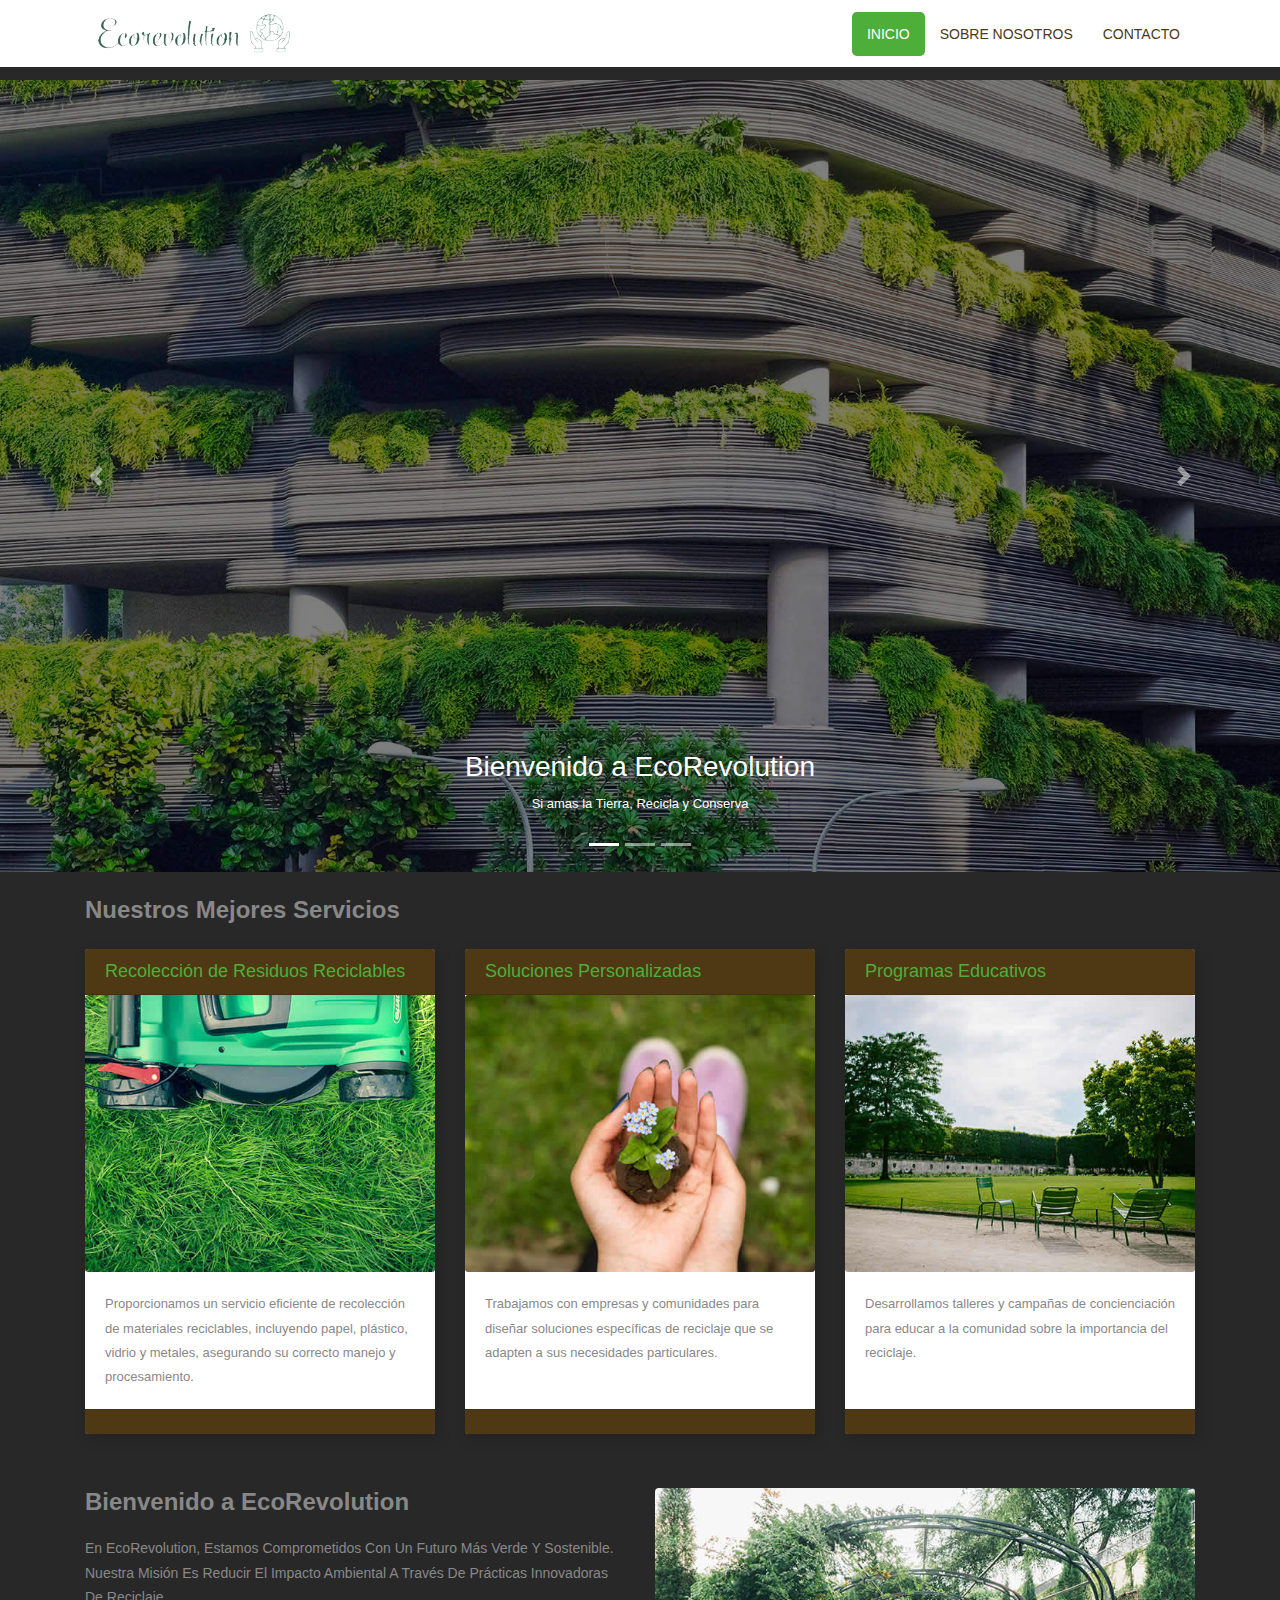
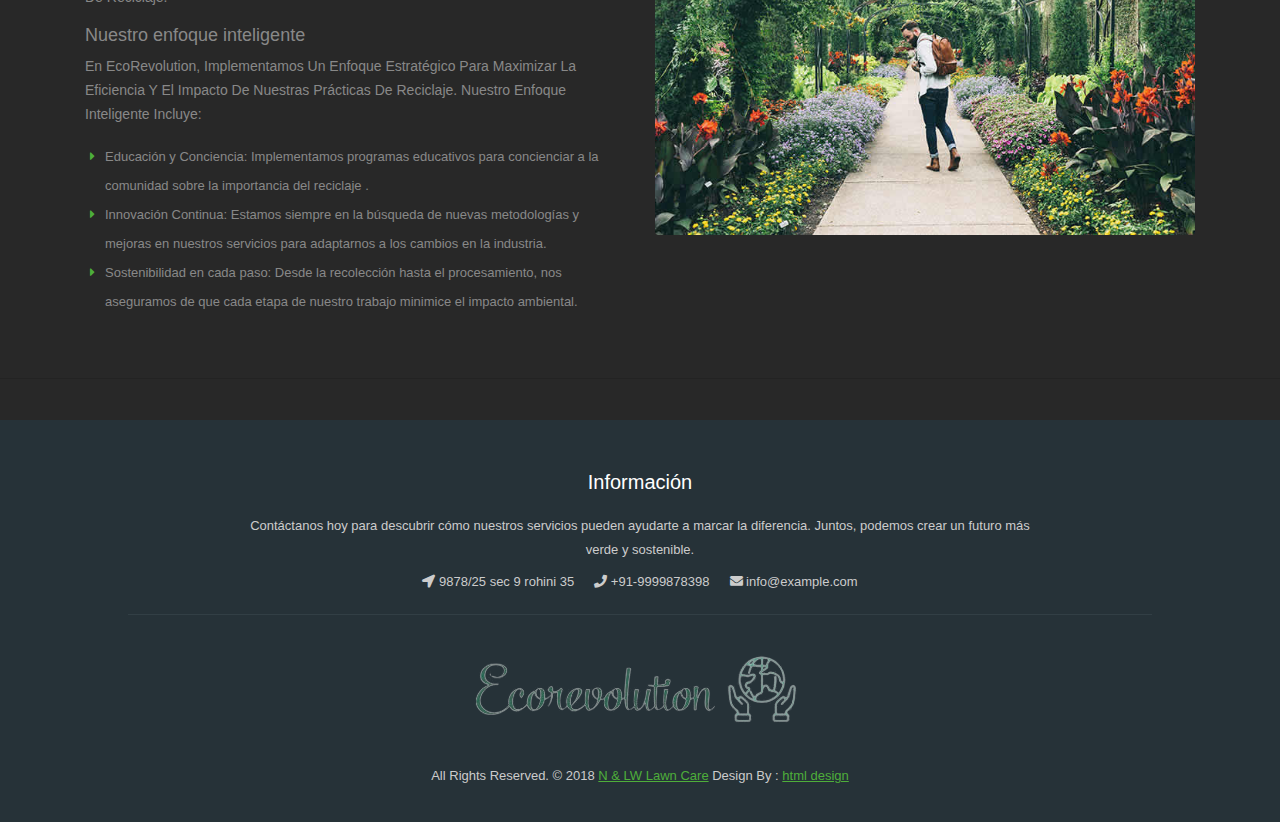
<file: Aplicativo Web/index.html>
<!DOCTYPE html>
<html lang="en">

<head>
   <meta charset="utf-8">
   <meta name="viewport" content="width=device-width, initial-scale=1, shrink-to-fit=no">
   <meta name="description" content="">
   <meta name="author" content="">
   <title>EcoRevolution</title>
   <!-- Bootstrap core CSS -->
   <link href="vendor/bootstrap/css/bootstrap.min.css" rel="stylesheet">
   <!-- Fontawesome CSS -->
   <link href="css/all.css" rel="stylesheet">
   <!-- Custom styles for this template -->
   <link href="css/style.css" rel="stylesheet">
</head>

<body>
   <!-- Navigation -->
   <nav class="navbar fixed-top navbar-expand-lg navbar-dark bg-light top-nav fixed-top">
      <div class="container">
         <a class="navbar-brand" href="index.html">
            <img src="images/logo1.png" alt="logo" style="max-width: 60%;" />
         </a>
         <button class="navbar-toggler navbar-toggler-right" type="button" data-toggle="collapse"
            data-target="#navbarResponsive" aria-controls="navbarResponsive" aria-expanded="false"
            aria-label="Toggle navigation">
            <span class="fas fa-bars"></span>
         </button>
         <div class="collapse navbar-collapse" id="navbarResponsive">
            <ul class="navbar-nav ml-auto">
               <li class="nav-item">
                  <a class="nav-link active" href="index.html">Inicio</a>
               </li>
               <li class="nav-item">
                  <a class="nav-link" href="about.html">Sobre Nosotros</a>
               </li>
               <li class="nav-item">
                  <a class="nav-link" href="contact.html">Contacto</a>
               </li>
            </ul>
         </div>
      </div>
   </nav>
   <header class="slider-main">
      <div id="carouselExampleIndicators" class="carousel slide carousel-fade" data-ride="carousel">
         <ol class="carousel-indicators">
            <li data-target="#carouselExampleIndicators" data-slide-to="0" class="active"></li>
            <li data-target="#carouselExampleIndicators" data-slide-to="1"></li>
            <li data-target="#carouselExampleIndicators" data-slide-to="2"></li>
         </ol>
         <div class="carousel-inner" role="listbox">
            <!-- Slide One - Set the background image for this slide in the line below -->
            <div class="carousel-item active" style="background-image: url('images/slider-01.jpg')">
               <div class="carousel-caption d-none d-md-block">
                  <h3>Bienvenido a EcoRevolution</h3>
                  <p>Si amas la Tierra, Recicla y Conserva</p>
               </div>
            </div>
            <!-- Slide Two - Set the background image for this slide in the line below -->
            <div class="carousel-item" style="background-image: url('images/slider-02.jpg')">
               <div class="carousel-caption d-none d-md-block">
               </div>
            </div>
            <!-- Slide Three - Set the background image for this slide in the line below -->
            <div class="carousel-item" style="background-image: url('images/slider-03.jpg')">
               <div class="carousel-caption d-none d-md-block">
               </div>
            </div>
         </div>
         <a class="carousel-control-prev" href="#carouselExampleIndicators" role="button" data-slide="prev">
            <span class="carousel-control-prev-icon" aria-hidden="true"></span>
            <span class="sr-only">Previous</span>
         </a>
         <a class="carousel-control-next" href="#carouselExampleIndicators" role="button" data-slide="next">
            <span class="carousel-control-next-icon" aria-hidden="true"></span>
            <span class="sr-only">Next</span>
         </a>
      </div>
   </header>
   <!-- Page Content -->
   <div class="container">
      <div class="services-bar">
         <h1 class="my-4">Nuestros Mejores Servicios </h1>
         <!-- Services Section -->
         <div class="row">
            <div class="col-lg-4 mb-4">
               <div class="card h-100">
                  <h4 class="card-header">Recolección de Residuos Reciclables</h4>
                  <div class="card-img">
                     <img class="img-fluid" src="images/services-img-01.jpg" alt="" />
                  </div>
                  <div class="card-body">
                     <p class="card-text">Proporcionamos un servicio eficiente de recolección de materiales reciclables,
                        incluyendo papel, plástico, vidrio y metales, asegurando su correcto manejo y procesamiento.</p>
                  </div>
                  <div class="card-footer">

                  </div>
               </div>
            </div>
            <div class="col-lg-4 mb-4">
               <div class="card h-100">
                  <h4 class="card-header">Soluciones Personalizadas</h4>
                  <div class="card-img">
                     <img class="img-fluid" src="images/services-img-02.jpg" alt="" />
                  </div>
                  <div class="card-body">
                     <p class="card-text">Trabajamos con empresas y comunidades para diseñar soluciones específicas de
                        reciclaje que se adapten a sus necesidades particulares.</p>
                  </div>
                  <div class="card-footer">

                  </div>
               </div>
            </div>
            <div class="col-lg-4 mb-4">
               <div class="card h-100">
                  <h4 class="card-header">Programas Educativos</h4>
                  <div class="card-img">
                     <img class="img-fluid" src="images/services-img-03.jpg" alt="" />
                  </div>
                  <div class="card-body">
                     <p class="card-text">Desarrollamos talleres y campañas de concienciación para educar a la comunidad
                        sobre la importancia del reciclaje.</p>
                  </div>
                  <div class="card-footer">

                  </div>
               </div>
            </div>
         </div>
         <!-- /.row -->
      </div>
      <!-- About Section -->
      <div class="about-main">
         <div class="row">
            <div class="col-lg-6">
               <h2>Bienvenido a EcoRevolution</h2>
               <p>En EcoRevolution, estamos comprometidos con un futuro más verde y sostenible. Nuestra misión es
                  reducir el impacto ambiental a través de prácticas innovadoras de reciclaje.</p>
               <h5>Nuestro enfoque inteligente</h5>
               <p>En EcoRevolution, implementamos un enfoque estratégico para maximizar la eficiencia y el impacto de
                  nuestras prácticas de reciclaje. Nuestro enfoque inteligente incluye:</p>
               <ul>
                  <li>Educación y Conciencia: Implementamos programas educativos para concienciar a la comunidad sobre
                     la importancia del reciclaje .</li>
                  <li>Innovación Continua: Estamos siempre en la búsqueda de nuevas metodologías y mejoras en nuestros
                     servicios para adaptarnos a los cambios en la industria.</li>
                  <li>Sostenibilidad en cada paso: Desde la recolección hasta el procesamiento, nos aseguramos de que
                     cada etapa de nuestro trabajo minimice el impacto ambiental.</li>
               </ul>

            </div>
            <div class="col-lg-6">
               <img class="img-fluid rounded" src="images/about-img.jpg" alt="" />
            </div>
         </div>
         <!-- /.row -->
      </div>

      <!-- /.row -->
   </div>
   <hr>
   <!-- Get In Touch Now Section -->
   <div class="row mb-4">
      <div class="col-md-8">

      </div>
   </div>
   </div>
   <!-- /.container -->
   <!--footer starts from here-->
   <footer class="footer">
      <div class="container bottom_border">
         <div class="row">
            <div class="custom-col">
               <h5 class="headin5_amrc col_white_amrc pt2">Información</h5>
               <p class="mb10">Contáctanos hoy para descubrir cómo nuestros servicios pueden ayudarte a marcar la
                  diferencia. Juntos, podemos crear un futuro más verde y sostenible.</p>
               <div class="contact-info">
                  <p><i class="fa fa-location-arrow"></i> 9878/25 sec 9 rohini 35 </p>
                  <p><i class="fa fa-phone"></i> +91-9999878398 </p>
                  <p><i class="fa fa-envelope"></i> info@example.com </p>
               </div>
            </div>
            <!--
          <div class="col-lg-3 col-md-6 col-sm-6 col">
            <h5 class="headin5_amrc col_white_amrc pt2">Follow us</h5>
            
            <ul class="footer_ul2_amrc">
              <li>
                <a href="#"><i class="fab fa-twitter fleft padding-right"></i> </a>
                <p>Lorem Ipsum is simply dummy printing...<a href="#">https://www.lipsum.com/</a></p>
              </li>
              <li>
                <a href="#"><i class="fab fa-twitter fleft padding-right"></i> </a>
                <p>Lorem Ipsum is simply dummy printing...<a href="#">https://www.lipsum.com/</a></p>
              </li>
              <li>
                <a href="#"><i class="fab fa-twitter fleft padding-right"></i> </a>
                <p>Lorem Ipsum is simply dummy printing...<a href="#">https://www.lipsum.com/</a></p>
              </li>
            </ul>
          </div>
          -->
         </div>
      </div>
      <div class="container">
         <div class="footer-logo">
            <a href="#"><img src="images/logo1.png" alt="" /></a>
         </div>
         <!--foote_bottom_ul_amrc ends here-->
         <p class="copyright text-center">All Rights Reserved. &copy; 2018 <a href="#">N & LW Lawn Care</a> Design By :
            <a href="https://html.design/">html design</a>
         </p>

      </div>
   </footer>

   <!-- Bootstrap core JavaScript -->
   <script src="vendor/jquery/jquery.min.js"></script>
   <script src="vendor/bootstrap/js/bootstrap.bundle.min.js"></script>
</body>

</html>
</file>
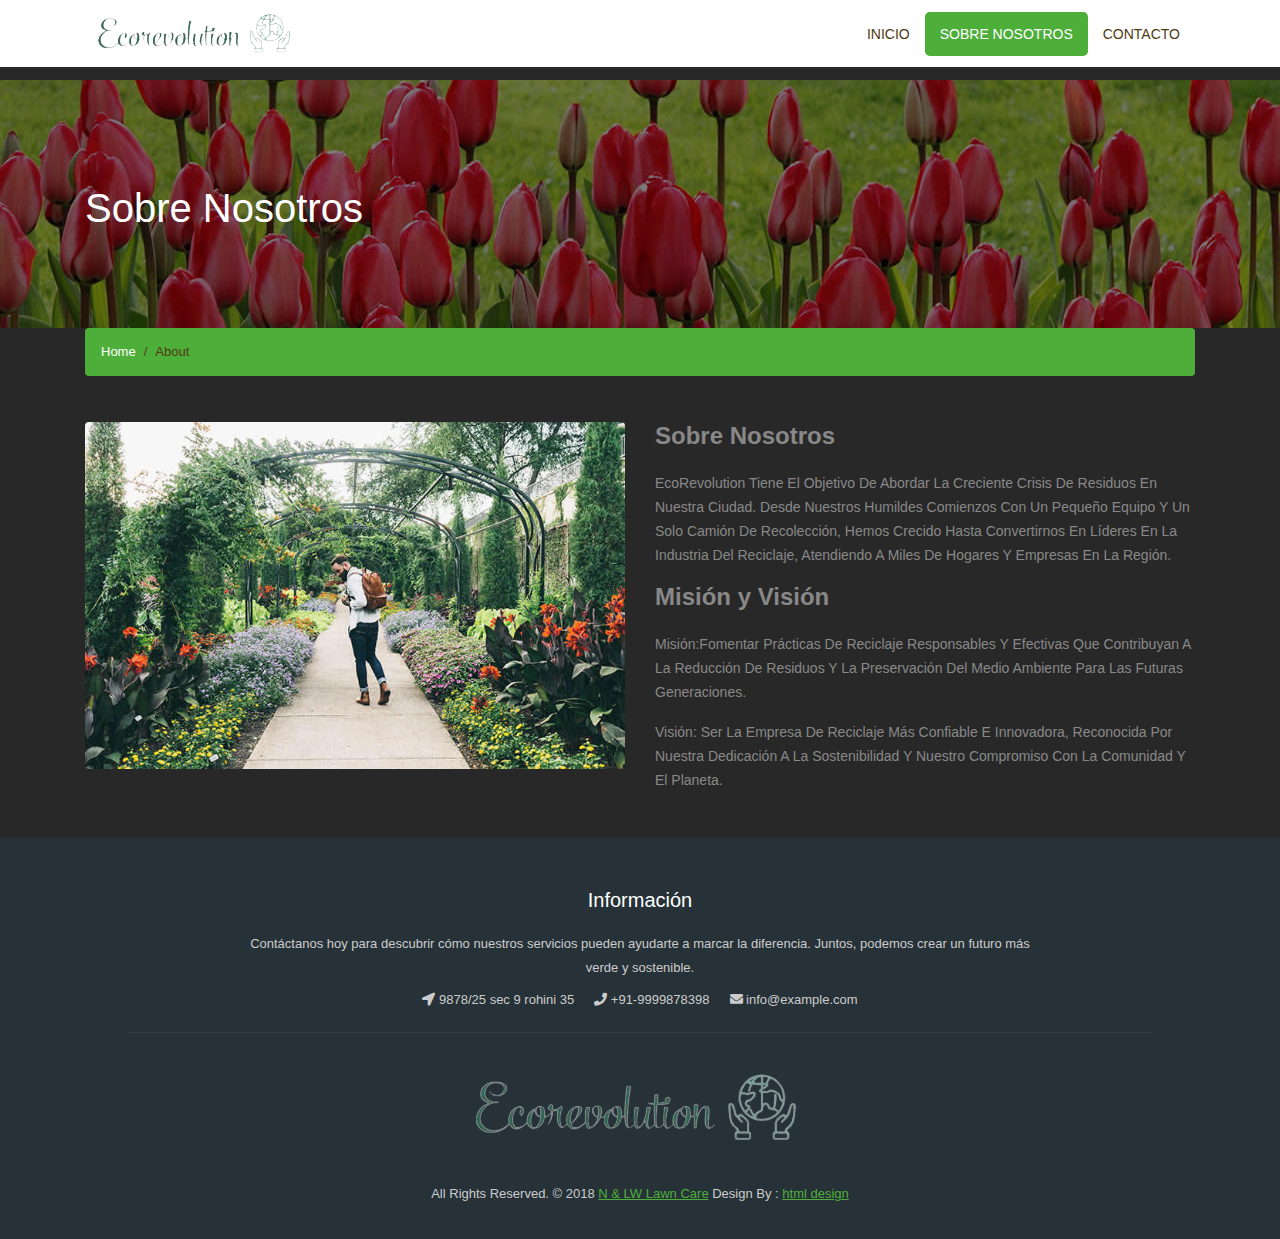
<file: Aplicativo Web/about.html>
<!DOCTYPE html>
<html lang="en">

<head>
	<meta charset="utf-8">
	<meta name="viewport" content="width=device-width, initial-scale=1, shrink-to-fit=no">
	<meta name="description" content="">
	<meta name="author" content="">
	<title>EcoRevolution</title>
	<!-- Bootstrap core CSS -->
	<link href="vendor/bootstrap/css/bootstrap.min.css" rel="stylesheet">
	<!-- Fontawesome CSS -->
	<link href="css/all.css" rel="stylesheet">
	<!-- Custom styles for this template -->
	<link href="css/style.css" rel="stylesheet">
</head>

<body>
	<!-- Navigation -->
	<nav class="navbar fixed-top navbar-expand-lg navbar-dark bg-light top-nav fixed-top">
		<div class="container">
			<a class="navbar-brand" href="index.html">
				<img src="images/logo1.png" alt="logo" style="max-width: 60%;" />
			</a>
			<button class="navbar-toggler navbar-toggler-right" type="button" data-toggle="collapse"
				data-target="#navbarResponsive" aria-controls="navbarResponsive" aria-expanded="false"
				aria-label="Toggle navigation">
				<span class="fas fa-bars"></span>
			</button>
			<div class="collapse navbar-collapse" id="navbarResponsive">
				<ul class="navbar-nav ml-auto">
					<li class="nav-item">
						<a class="nav-link" href="index.html">Inicio</a>
					</li>
					<li class="nav-item">
						<a class="nav-link active" href="about.html">Sobre Nosotros</a>
					</li>
					<li class="nav-item">
						<a class="nav-link" href="contact.html">Contacto</a>
					</li>
				</ul>
			</div>
		</div>
	</nav>
	<!-- full Title -->
	<div class="full-title">
		<div class="container">
			<!-- Page Heading/Breadcrumbs -->
			<h1 class="mt-4 mb-3">Sobre Nosotros

			</h1>
		</div>
	</div>
	<!-- Page Content -->
	<div class="container">
		<div class="breadcrumb-main">
			<ol class="breadcrumb">
				<li class="breadcrumb-item">
					<a href="index.html">Home</a>
				</li>
				<li class="breadcrumb-item active">About</li>
			</ol>
		</div>
		<!-- About Content -->
		<div class="about-main">
			<div class="row">
				<div class="col-lg-6">
					<img class="img-fluid rounded mb-4" src="images/about-img.jpg" alt="" />
				</div>
				<div class="col-lg-6">
					<h2>Sobre Nosotros</h2>
					<p>EcoRevolution tiene el objetivo de abordar la creciente crisis de residuos en nuestra ciudad.
						Desde nuestros humildes comienzos con un pequeño equipo y un solo camión de recolección, hemos
						crecido hasta convertirnos en líderes en la industria del reciclaje, atendiendo a miles de
						hogares y empresas en la región.</p>
					<h2>Misión y Visión</h2>
					<p>Misión:Fomentar prácticas de reciclaje responsables y efectivas que contribuyan a la reducción de
						residuos y la preservación del medio ambiente para las futuras generaciones.</p>
					<p>Visión: Ser la empresa de reciclaje más confiable e innovadora, reconocida por nuestra dedicación
						a la sostenibilidad y nuestro compromiso con la comunidad y el planeta.</p>
				</div>
			</div>
			<!-- /.row -->
		</div>



		<!-- /.row -->
	</div>
	<!-- /.container -->
	</div>

	<!--footer starts from here-->
	<footer class="footer">
		<div class="container bottom_border">
			<div class="row">
				<div class="custom-col">
					<h5 class="headin5_amrc col_white_amrc pt2">Información</h5>
					<p class="mb10">Contáctanos hoy para descubrir cómo nuestros servicios pueden ayudarte a marcar la
						diferencia. Juntos, podemos crear un futuro más verde y sostenible.</p>
					<div class="contact-info">
						<p><i class="fa fa-location-arrow"></i> 9878/25 sec 9 rohini 35 </p>
						<p><i class="fa fa-phone"></i> +91-9999878398 </p>
						<p><i class="fa fa-envelope"></i> info@example.com </p>
					</div>
				</div>
				<!--
			<div class="col-lg-3 col-md-6 col-sm-6 col">
			  <h5 class="headin5_amrc col_white_amrc pt2">Follow us</h5>
			  
			  <ul class="footer_ul2_amrc">
				<li>
				  <a href="#"><i class="fab fa-twitter fleft padding-right"></i> </a>
				  <p>Lorem Ipsum is simply dummy printing...<a href="#">https://www.lipsum.com/</a></p>
				</li>
				<li>
				  <a href="#"><i class="fab fa-twitter fleft padding-right"></i> </a>
				  <p>Lorem Ipsum is simply dummy printing...<a href="#">https://www.lipsum.com/</a></p>
				</li>
				<li>
				  <a href="#"><i class="fab fa-twitter fleft padding-right"></i> </a>
				  <p>Lorem Ipsum is simply dummy printing...<a href="#">https://www.lipsum.com/</a></p>
				</li>
			  </ul>
			</div>
			-->
			</div>
		</div>
		<div class="container">
			<div class="footer-logo">
				<a href="#"><img src="images/logo1.png" alt="" /></a>
			</div>
			<!--foote_bottom_ul_amrc ends here-->
			<p class="copyright text-center">All Rights Reserved. &copy; 2018 <a href="#">N & LW Lawn Care</a> Design By
				:
				<a href="https://html.design/">html design</a>
			</p>

		</div>
	</footer>

	<!-- Bootstrap core JavaScript -->
	<script src="vendor/jquery/jquery.min.js"></script>
	<script src="vendor/bootstrap/js/bootstrap.bundle.min.js"></script>
</body>

</html>
</file>
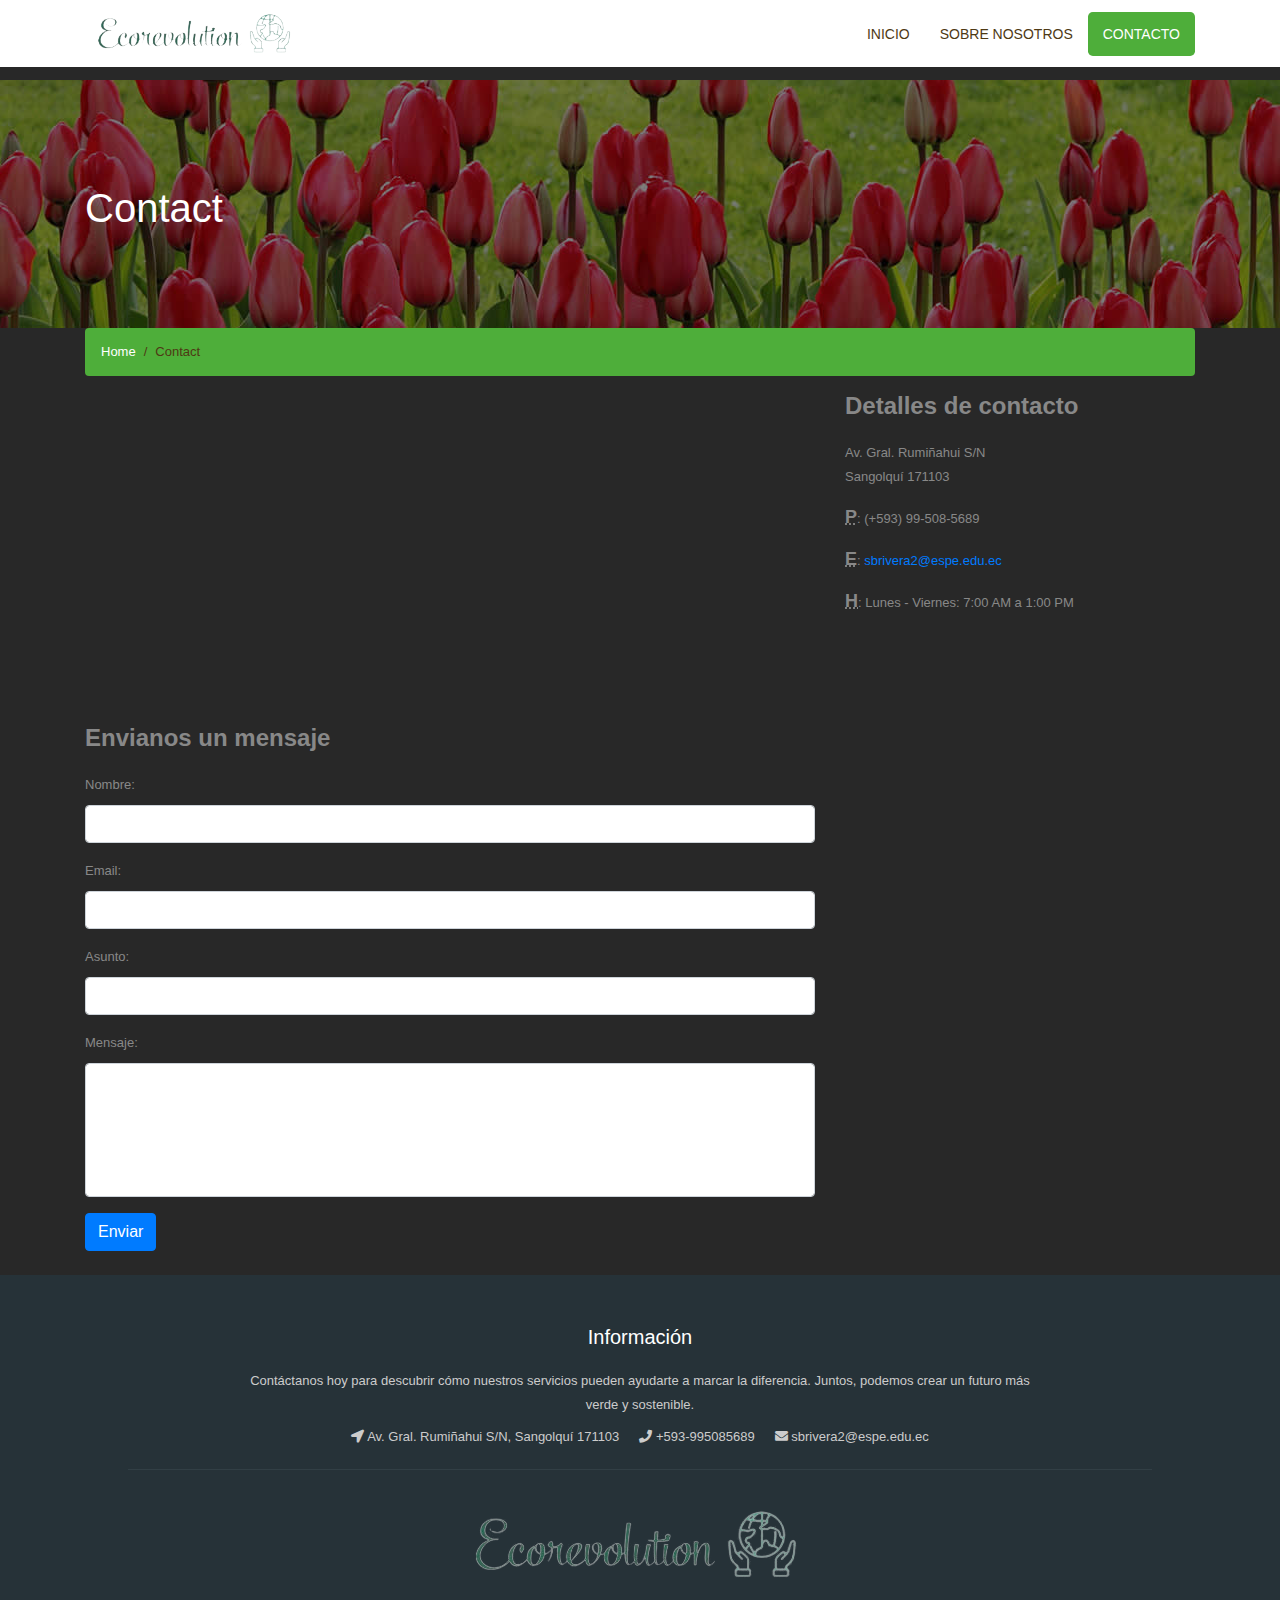
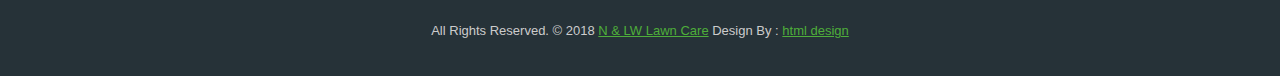
<file: Aplicativo Web/contact.html>
<!DOCTYPE html>
<html lang="en">

<head>
  <meta charset="utf-8">
  <meta name="viewport" content="width=device-width, initial-scale=1, shrink-to-fit=no">
  <meta name="description" content="">
  <meta name="author" content="">
  <title>EcoRevolution</title>
  <!-- Bootstrap core CSS -->
  <link href="vendor/bootstrap/css/bootstrap.min.css" rel="stylesheet">
  <!-- Fontawesome CSS -->
  <link href="css/all.css" rel="stylesheet">
  <!-- Custom styles for this template -->
  <link href="css/style.css" rel="stylesheet">
</head>

<body>
  <!-- Navigation -->
  <nav class="navbar fixed-top navbar-expand-lg navbar-dark bg-light top-nav fixed-top">
    <div class="container">
      <a class="navbar-brand" href="index.html">
            <img src="images/logo1.png" alt="logo" style="max-width: 60%;"/>
      </a>
      <button class="navbar-toggler navbar-toggler-right" type="button" data-toggle="collapse"
        data-target="#navbarResponsive" aria-controls="navbarResponsive" aria-expanded="false"
        aria-label="Toggle navigation">
        <span class="fas fa-bars"></span>
      </button>
      <div class="collapse navbar-collapse" id="navbarResponsive">
        <ul class="navbar-nav ml-auto">
          <li class="nav-item">
            <a class="nav-link" href="index.html">Inicio</a>
          </li>
          <li class="nav-item">
            <a class="nav-link" href="about.html">Sobre Nosotros</a>
          </li>
          <li class="nav-item">
            <a class="nav-link active" href="contact.html">Contacto</a>
          </li>
        </ul>
      </div>
    </div>
  </nav>

  <!-- full Title -->
  <div class="full-title">
    <div class="container">
      <!-- Page Heading/Breadcrumbs -->
      <h1 class="mt-4 mb-3">Contact
      </h1>
    </div>
  </div>

  <!-- Page Content -->
  <div class="container">
    <div class="breadcrumb-main">
      <ol class="breadcrumb">
        <li class="breadcrumb-item">
          <a href="index.html">Home</a>
        </li>
        <li class="breadcrumb-item active">Contact</li>
      </ol>
    </div>

    
      <div class="row">
        <div class="col-lg-8 mb-4">
          <iframe width="100%" height="300px" frameborder="0" scrolling="no" marginheight="0" marginwidth="0" src="https://maps.google.com/maps?q=-0.314735170284558,-78.44262659316979&amp;ie=UTF8&amp;&amp;output=embed"></iframe>
        </div>
        <div class="col-lg-4 mb-4 contact-right">
          <h3>Detalles de contacto</h3>
          <p>
            Av. Gral. Rumiñahui S/N
            <br>Sangolquí 171103
            <br>
          </p>
          <p>
            <abbr title="Teléfono">P</abbr>: (+593) 99-508-5689
          </p>
          <p>
            <abbr title="Email">E</abbr>:
            <a href="mailto:sbrivera2@espe.edu.ec">sbrivera2@espe.edu.ec 
            </a>
          </p>
          <p>
            <abbr title="Hours">H</abbr>: Lunes - Viernes: 7:00 AM a 1:00 PM
          </p>
        </div>
      </div>
      

    <!-- Contact Form -->
    <!-- In order to set the email address and subject line for the contact form go to the bin/contact_me.php file. -->
    <div class="row">
      <div class="col-lg-8 mb-4 contact-left">
        <h3>Envianos un mensaje</h3>
        <form action="https://formsubmit.co/sbrivera2@espe.edu.ec" method="POST">
          <div class="control-group form-group">
            <div class="controls">
              <label>Nombre:</label>
              <input name="name" type="text" class="form-control" id="name" required
                data-validation-required-message="Please enter your name.">
              <p class="help-block"></p>
            </div>
          </div>

          <div class="control-group form-group">
            <div class="controls">
              <label>Email:</label>
              <input name="email" type="email" class="form-control" id="email" required
                data-validation-required-message="Please enter your email address.">
            </div>
          </div>

          <div class="control-group form-group">
            <div class="controls">
              <label>Asunto:</label>
              <input name="subject" type="text" class="form-control" id="subject" required
                data-validation-required-message="Please enter your asunto.">
            </div>
          </div>

          <div class="control-group form-group">
            <div class="controls">
              <label>Mensaje:</label>
              <textarea name="coments" rows="5" cols="100" class="form-control" id="coments" required
                data-validation-required-message="Please enter your message" maxlength="999"
                style="resize:none"></textarea>
            </div>
          </div>
          <div id="success"></div>


          <input type="submit" class="btn btn-primary" value="Enviar">
          <!--<button type="submit" value="Enviar" class="btn btn-primary" id="sendMessageButton">Send</button>-->

          <input type="hidden" name="_next" value="https://ecorevolution.netlify.app/contact">
          <input type="hidden" name="_captcha" value="false">


        </form>
      </div>

    </div>
    <!-- /.row -->

  </div>
  <!-- /.container -->

  <!--footer starts from here-->
  <footer class="footer">
    <div class="container bottom_border">
      <div class="row">
        <div class="custom-col">
          <h5 class="headin5_amrc col_white_amrc pt2">Información</h5>
          <p class="mb10">Contáctanos hoy para descubrir cómo nuestros servicios pueden ayudarte a marcar la diferencia. Juntos, podemos crear un futuro más verde y sostenible.</p>
          <div class="contact-info">
              <p><i class="fa fa-location-arrow"></i> Av. Gral. Rumiñahui S/N, Sangolquí 171103 </p>
              <p><i class="fa fa-phone"></i> +593-995085689 </p>
              <p><i class="fa fa-envelope"></i> sbrivera2@espe.edu.ec </p>
          </div>
      </div>
        <!--
        <div class="col-lg-3 col-md-6 col-sm-6 col">
          <h5 class="headin5_amrc col_white_amrc pt2">Follow us</h5>
          
          <ul class="footer_ul2_amrc">
            <li>
              <a href="#"><i class="fab fa-twitter fleft padding-right"></i> </a>
              <p>Lorem Ipsum is simply dummy printing...<a href="#">https://www.lipsum.com/</a></p>
            </li>
            <li>
              <a href="#"><i class="fab fa-twitter fleft padding-right"></i> </a>
              <p>Lorem Ipsum is simply dummy printing...<a href="#">https://www.lipsum.com/</a></p>
            </li>
            <li>
              <a href="#"><i class="fab fa-twitter fleft padding-right"></i> </a>
              <p>Lorem Ipsum is simply dummy printing...<a href="#">https://www.lipsum.com/</a></p>
            </li>
          </ul>
        </div>
        -->
      </div>
    </div>
    <div class="container">
      <div class="footer-logo">
            <a href="#"><img src="images/logo1.png" alt="" /></a>
      </div>
      <!--foote_bottom_ul_amrc ends here-->
      <p class="copyright text-center">All Rights Reserved. &copy; 2018 <a href="#">N & LW Lawn Care</a> Design By :
        <a href="https://html.design/">html design</a>
      </p>
      
    </div>
  </footer>

  <!-- Bootstrap core JavaScript -->
  <script src="vendor/jquery/jquery.min.js"></script>
  <script src="vendor/bootstrap/js/bootstrap.bundle.min.js"></script>
  <!-- Contact form JavaScript -->
</body>

</html>
</file>
<file: Aplicativo Web/css/style.css>
/*!
 *  N & LW Lawn Care - Landscaping Bootstrap4 HTML5 Responsive Template
 */

 
@import url('https://fonts.googleapis.com/css?family=Poppins:100,200,300,400,500,600,700,800');
 
body {
  padding-top: 54px;
  font-family: 'Poppins', sans-serif;
  font-size: 14px;
  color: #4e3914;
}

@media (min-width: 992px) {
  body {
    padding-top: 80px;
  }
}

a.btn-primary{
	background-color: #4eae3a;
	border-color: #4eae3a;
}
a.btn-primary:hover{
	background-color: #5ec549;
	border-color: #5ec549;
}
button.btn-primary{
	background-color: #4eae3a;
	border-color: #4eae3a;
}
button.btn-primary:hover{
	background-color: #5ec549;
	border-color: #5ec549;
}

a.btn-secondary{
	background-color: #4eae3a;
	border-color: #4eae3a;
}
a.btn-secondary:hover{
	background-color: #5ec549;
	border-color: #5ec549;
}
button.btn-secondary{
	background-color: #4eae3a;
	border-color: #4eae3a;
}
button.btn-secondary:hover{
	background-color: #5ec549;
	border-color: #5ec549;
}

.top-nav{
	background-color: #ffffff !important;
}
.navbar-expand-lg.top-nav .navbar-nav .nav-link{
	padding: 10px 15px;
	color: #4e3914;
	font-size: 14px;
	font-weight: 300;
	text-transform: uppercase;
}
.navbar-expand-lg.top-nav .navbar-nav .nav-link:hover{
	background: #4eae3a;
	color: #ffffff;
	border-radius: 4.8px;
}
.navbar-expand-lg.top-nav .navbar-nav .nav-link.active{
	background: #4eae3a;
	color: #ffffff;
	border-radius: 4.8px;
}
.navbar-expand-lg.top-nav .navbar-nav .dropdown-menu{
	margin: 0px;
	box-shadow: 3px 5px 15px rgba(0,0,0, .15);
	border: none;
	padding: 20px;
}
.navbar-expand-lg.top-nav .navbar-nav .dropdown-menu .dropdown-item{
	font-size: 14px;
	padding: 0px;
	padding-bottom: 15px;
	font-weight: 300;
}
.navbar-expand-lg.top-nav .navbar-nav .dropdown-menu .dropdown-item:last-child{
	padding: 0px;
}
.navbar-expand-lg.top-nav .navbar-nav .dropdown-menu .dropdown-item:hover{
	background: none;
	color: #4eae3a;
}
.top-nav .navbar-toggler{
	color: #4e3914;
	border-color: #4e3914;
}
.top-nav .navbar-toggler:hover{
	color: #4eae3a;
	border-color: #4eae3a;
}


.slider-main .carousel .carousel-inner .carousel-item:before{
	content: "";
	position: absolute;
	background: rgba(0,0,0,0.5);
	top: 0px;
	left: 0px;
	width: 100%;
	height: 100%;
}
.carousel-item {
  height: 88vh;
  min-height: 300px;
  background: no-repeat center center scroll;
  -webkit-background-size: cover;
  -moz-background-size: cover;
  -o-background-size: cover;
  background-size: cover;
}
.portfolio-item {
  margin-bottom: 30px;
}
.services-bar h1{
	font-weight: 600;
	font-size: 24px;
}
.services-bar .card{
	box-shadow: 3px 5px 15px rgba(0,0,0, .15);
	border: none;
}
.services-bar .card h4.card-header{
	background-color: #4e3914;
	color: #4eae3a;
	font-size: 18px;
	font-weight: 400;
}
.services-bar .card .card-footer{
	background-color: #4e3914;
}
.about-main{
	padding: 30px 0px;
}
.about-main h2{
	font-size: 24px;
	font-weight: 600;
	margin-bottom: 20px;
}
.about-main h5{
	font-size: 18px;
}
.about-main p{
	font-size: 14px;
	text-transform: capitalize;
}
.about-main ul{
	padding-left: 20px;
}
.about-main ul li{
	position: relative;
	font-weight: 300;
	list-style: none;
	line-height: 29px;
}
.about-main ul li:before{
	content: "\f0da";
	font-family: 'Font Awesome 5 Free';
	font-weight: 900;	
	position: absolute;
	left: -15px;
	top: 0px;
	color: #4eae3a;
}
.portfolio-main{
	padding: 30px 0px;
}
.portfolio-main h2{
	font-weight: 600;
	font-size: 24px;
	margin-bottom: 20px;
}
.portfolio-main .card {
	border: none;
	border-radius: 4px;
	overflow: hidden;
}
.portfolio-main .card .card-body .card-title{
	margin-bottom: 0px;
}
.portfolio-main .card .card-body .card-title a{
	font-size: 20px;
	font-weight: 400;
	text-transform: uppercase;
	color: #4eae3a;
}
.portfolio-main .card .card-body{
	background: #4e3914;
	padding: 10px 20px;
}
.card-img{
	overflow: hidden;
	position: relative;
}
.overlay{
	background: rgba(78,174,58,0.5);
	position: absolute;
	bottom: -100%;
	width: 100%;
	height: 100%;
	left: 50%;
	transform: translateX(-50%);
	transition: all 0.3s;
}
.overlay i{
	font-size: 35px;
	position: absolute;
	top: 50%;
	left: 50%;
	transform: translateX(-50%);
	color: #4e3914;
}
.portfolio-main .card:hover .overlay{
	bottom: 0px;
}

.footer { 
	width:100%; 
	background-color:#263238; 
	min-height:250px; 
	padding:10px 0px 25px 0px;
	}
.pt2 { 
	padding-top:40px ;
	margin-bottom:20px ;
	color: #ffffff;
	font-weight: 500;
	}
footer p { 
	font-size:13px; 
	color:#CCC; 
	padding-bottom:0px; 
	margin-bottom:8px;
	}
.mb10 { 
	padding-bottom:0px ;
	}
.footer_ul_amrc { 
	margin:0px ; 
	list-style-type:none ; 
	font-size:14px; 
	padding:0px 0px 10px 0px ; 
	}
.footer_ul_amrc li {
	padding:0px 0px 5px 0px;
	}
.footer_ul_amrc li a{ 
	color:#cccccc;
	font-size: 14px;
	font-weight: 300;
	}
.footer_ul_amrc li a:hover{ 
	color:#fff; 
	text-decoration:none;
	}
.footer_ul_amrc li .media-left{
	margin-right: 10px;
}
.footer_ul_amrc li .media-left img{
	max-width: 50px;
}
.footer_ul_amrc li .media-body p{
	font-size: 14px;
	font-weight: 500;
	color: #ffffff;
}
.footer_ul_amrc li .media-body span{
	color: #cccccc;
	font-size: 14px;
	font-weight: 400;
}
.fleft { 
	float:left;
	}
.padding-right { 
	padding-right:10px; 
	}
.footer_ul2_amrc {
	margin:0px; 
	list-style-type:none; 
	padding:0px;
	}
.footer_ul2_amrc li p { 
	display:table; 
	}
.footer_ul2_amrc li a:hover { 
	text-decoration:none;
	}
.footer_ul2_amrc li i { 
	margin-top:5px;
	}
.footer_ul2_amrc li a {
	color: #4eae3a;
}
.bottom_border { 
	border-bottom:1px solid #323f45; 
	padding-bottom:20px;
	}
.foote_bottom_ul_amrc {
	list-style-type:none;
	padding:0px;
	display:table;
	margin-top: 10px;
	margin-right: auto;
	margin-bottom: 10px;
	margin-left: auto;
}
.foote_bottom_ul_amrc li { 
	display:inline;
	}
.foote_bottom_ul_amrc li a {
	color:#ffffff; 
	margin:0 12px;
	font-size: 16px;
	font-weight: 300;
	}
.footer-logo{
	padding: 20px 0px;
	text-align: center;
}
.copyright a{
	color: #4eae3a;
	text-decoration: underline;
}
.copyright a:hover{
	color: #ffffff;
	text-decoration: none;
}
.social_footer_ul { 
	display:table; 
	margin:15px auto 0 auto; 
	list-style-type:none;
	padding: 0;	
	}
.social_footer_ul li { 
	padding-left:20px; 
	padding-top:10px; 
	float:left; 
	}
.social_footer_ul li a { 
	color:#CCC; 
	border:2px solid #CCC; 
	padding:8px;
	border-radius:50%;
	}
.social_footer_ul li i {  
	width:20px; 
	height:20px; 
	text-align:center;
	}
.social_footer_ul li a:hover {
	color: #4eae3a; 
	border:2px solid #4eae3a; 
}

/* ---- All Pages CSS ---- */

.full-title{
	padding: 80px 0px;
	background: url(../images/all-title-bg.jpg) no-repeat center;
	position: relative;
}
.full-title:before{
	content: "";
	background: rgba(0,0,0,0.5);
	top: 0px;
	left: 0px;
	position: absolute;
	width: 100%;
	height: 100%;
}
.full-title h1{
	position: relative;
	color: #ffffff;
}
.full-title h1 small{
	float: right;
	padding: 15px 0px;
	font-size: 14px;
}

.breadcrumb-main .breadcrumb{
	background: #4eae3a;
}
.breadcrumb-main .breadcrumb li a{
	color: #ffffff;
}
.breadcrumb-main .breadcrumb li{
	color: #4e3914;
}
.breadcrumb-main .breadcrumb-item + .breadcrumb-item::before{
	color: #4e3914;
}
.team-members-box{
	padding: 30px 0px;
}
.team-members-box h2{
	font-weight: 600;
	font-size: 24px;
	margin-bottom: 20px;
}
.team-members-box .card{
	box-shadow: 3px 5px 15px rgba(0,0,0, .15);
	border: none;	
}
.team-members-box .card .card-footer{
	background: #4eae3a;
}
.team-members-box .card .card-footer ul{
	margin: 0px;
	padding: 0px;
}
.team-members-box .card .card-footer ul li{
	display: inline-block;
}
.team-members-box .card .card-footer ul li a{
	width: 32px;
	height: 32px;
	line-height: 32px;
	background: #4e3914;
	color: #ffffff;
	display: inline-block;
	border-radius: 4.8px;
	font-size: 14px;
}
.customers-box h2{
	font-weight: 600;
	font-size: 24px;
	margin-bottom: 20px;
}

.project-inner h3{
	font-size: 20px;
	font-weight: 500;
	margin-bottom: 30px;
}
.pagination_bar .pagination .page-item .page-link{
	font-size: 20px;
	background: #4e3914;
	border: 1px solid #4e3914;
	color: #ffffff;
	width: 35px;
	text-align: center;
}
.pagination_bar .pagination .page-item .page-link:hover{
	background: #4eae3a;
}
.portfolio-item h4.card-title a{
	font-size: 20px;
	font-weight: 500;
	margin-bottom: 20px;
	color: #4e3914;
}
.related-projects{
	padding: 30px 0px; 
}
.related-projects h3{
	font-weight: 600;
	font-size: 24px;
	margin: 0px;
	margin-bottom: 20px;
}
.blog-entries .card{
	box-shadow: 3px 5px 15px rgba(0,0,0, .15);
	border: none;
}
.blog-entries .card .card-body h2.card-title{
	font-size: 22px;
	font-weight: 500;
}
.blog-entries .card .card-footer{
	background-color: #4e3914;
}
.blog-entries .card .card-footer.text-muted{
	color: #ffffff !important;
}
.blog-entries .card .card-footer a{
	color: #4eae3a;
}
.blog-right-side .card{
	box-shadow: 3px 5px 15px rgba(0,0,0, .15);
	border: none;
}
.blog-right-side .card h5.card-header{
	background-color: #4e3914;
	color: #ffffff;
	font-size: 20px;
	font-weight: 400;
}
.blog-right-side .card .card-body ul li{
	margin-bottom: 2px;
}
.blog-right-side .card .card-body ul li a{
	border-radius: 4.8px;
	padding: 6px;
	background: #4e3914;
	color: #4eae3a;
	display: inline-block;
}
.pagination_bar_arrow .pagination .page-item .page-link{
	font-size: 20px;
	background: #4e3914;
	border: 1px solid #4e3914;
	color: #ffffff;
	width: 120px;
	text-align: center;
}
.pagination_bar_arrow .pagination .page-item .page-link:hover{
	background: #4eae3a;
}
.faq-main{
	padding: 30px 35px;
	background: #4e3914;
	margin: 30px 0px;
}
.accordion-single{
	border-radius: 0px;
	border: none;
	border-bottom: 1px solid #e4e8ed;
}
.accordion-single .card-header{
	background-color: transparent;
	padding: 0px;
	border: none;
}
.accordion-single .card-header h5 a{
	color: #202428;
	display: block;
	position: relative;
	padding: 21.28px 32px 26.56px 20px;
	font-size: 18px;
	text-transform: capitalize;
}
.accordion-single .card-header h5 a:hover{
	color: #4eae3a;
	text-decoration: none;
}
.accordion-single h5 a[aria-expanded="false"]::before {
    position: absolute;
    content: "\f0dd";
	font-family: 'Font Awesome 5 Free';
	font-weight: 900;	
    right: 10px;
    top: 50%;
    -webkit-transform: translateY(-50%);
    -ms-transform: translateY(-50%);
    transform: translateY(-50%);
	color: #4e3914;
}
.accordion-single h5 a[aria-expanded="true"]::before{
    position: absolute;
    content: "\f0de";
	font-family: 'Font Awesome 5 Free';
	font-weight: 900;
    right: 10px;
    top: 50%;
    -webkit-transform: translateY(-50%);
    -ms-transform: translateY(-50%);
    transform: translateY(-50%);
    color: #4eae3a;
}
.error-contents{
	padding: 30px 0px;
	max-width: 980px;
	margin: 0 auto;
	text-align: center;
}
.pricing-box{
	padding: 30px 0px;
}
.pricing-box .card{
	position: relative;
	overflow: hidden;
	box-shadow: 3px 5px 15px rgba(0,0,0, .15);
	border: none;
}
.pricing-box .card h3.card-header{
	padding: 80px 15px;
	text-align: center;
	background: #4e3914;
	color: #ffffff;
}
.most_popular{
	position: absolute;
	top: 32px;
	font-size: 12px;
	text-align: center;
	width: 181px;
	padding: 4px 0;
	right: -36px;
	transform: rotate(40deg);
	background-color: #4eae3a;
	color: #4e3914;
}


.contact-left h3{
	font-weight: 600;
	font-size: 24px;
	margin-bottom: 20px;
}
.contact-right h3{
	font-weight: 600;
	font-size: 24px;
	margin-bottom: 20px;
}
.contact-right p abbr{
	font-weight: bold;
	font-size: 18px;
}

.help-block ul{
	margin: 0px;
	padding: 0px;
	list-style: none;
	background: red;
	color: #fff;
	padding: 0px 15px;
}


@media (min-width:768px) and (max-width:991px){
	.navbar-expand-lg.top-nav .navbar-nav .nav-link.dropdown-toggle::after{
		position: absolute;
		top: 18px;
		right: 6px;
	}
}

@media screen and (max-width:767px){
	.navbar-expand-lg.top-nav .navbar-nav .nav-link.dropdown-toggle::after{
		position: absolute;
		top: 18px;
		right: 6px;
	}
	.portfolio-main h2{
		text-align: center;
	}
	.customers-box{
		text-align: center;
	}
	.team-members-box h2{
		text-align: center;
	}
	.services-bar h1{
		text-align: center;
	}
	.social_footer_ul li{
		padding-left: 10px;
		padding-right: 10px;
	}
	.faq-main{
		padding: 20px 15px;
	}
	.accordion-single .card-header h5 a{
		font-size: 14px;
	}
}

@media (min-width:320px) and (max-width:575.98px){
	.navbar-expand-lg.top-nav .navbar-nav .nav-link.dropdown-toggle::after{
		position: absolute;
		top: 18px;
		right: 6px;
	}
	.portfolio-main h2{
		text-align: center;
	}
	.customers-box{
		text-align: center;
	}
	.team-members-box h2{
		text-align: center;
	}
	.services-bar h1{
		text-align: center;
	}
	.social_footer_ul li{
		padding-left: 10px;
		padding-right: 10px;
	}
	.faq-main{
		padding: 20px 15px;
	}
	.accordion-single .card-header h5 a{
		font-size: 14px;
	}
}















body {
    font: 13px/1.85em 'Open Sans', Arial, Helvetice Neue, sans-serif;
    color: #888888;
    font-weight: 300;
    font-style: normal;
    -webkit-font-smoothing: antialiased;
 /* Fix for webkit rendering */
    -webkit-text-size-adjust: 100%;
    background: #282828;
}

.templatemo_contacttitle {
    width: 100%;
    margin-bottom: 10px;
    font-size: 32px;
    font-weight: bold;
    color: #ffffff;
    text-align: center;
}

.templatemo_sub_contacttitle {
    width: 100%;
    font-size: 22px;
    color: #91bf24;
    text-align: center;
    margin-bottom: 50px;
}

.templatemo_contact {
    margin: 30px;
    width: 100%;
    margin-left: 15%;
}

.templatemo_contactform input, textarea {
    width: 100%;
    background: #282828;
    border: 1px solid #393939;
    padding: 7px 10px;
    margin: 0px 0px 10px 0px;
    background-color: #FAFAFA;
}

.templatemo_contactform textarea {
    height: 100px;
}


.templatemo_contactform .btn-primary {
    background: #92bf24;
    border: none;
    border-radius: 0px;
    color: #3d5602;
    font-weight: 800;
}

.templatemo_contactform .btn-primary:hover {
    background: #a6d82c;
}





.footer {
    width: 100%;
    background-color: #263238;
    min-height: 250px;
    padding: 10px 0px 25px 0px;
    display: flex;
    flex-direction: column;
    align-items: center;
    justify-content: center;
}

.footer .container.bottom_border {
    width: 80%; /* Ajusta este valor para cambiar el ancho */
    max-width: 1200px; /* Opcional: establece un ancho máximo */
    display: flex;
    justify-content: center; /* Centra el contenido horizontalmente */
}

.footer .row {
    display: flex;
    justify-content: center; /* Centra el contenido dentro de .row */
    text-align: center; /* Centra el texto dentro de los elementos */
    width: 100%;
}

.footer .col {
    margin: 0 10px; /* Añade margen entre las columnas */
    flex: 1; /* Permite que las columnas se distribuyan uniformemente */
}

.footer .footer-logo {
    margin: 20px 0;
}

.footer .social_footer_ul {
    display: flex;
    list-style: none;
    padding: 0;
}

.footer .social_footer_ul li {
    margin: 0 10px;
}

.footer .copyright {
    margin-top: 20px;
    text-align: center;
}


.custom-col {
    width: 80%; /* Ajusta este valor según sea necesario */
    max-width: 1200px; /* Opcional: establece un ancho máximo */
    margin: 0 auto; /* Centra el contenedor horizontalmente */
    text-align: center; /* Centra el texto */
}

.footer .container.bottom_border {
    display: flex;
    justify-content: center;
}

.contact-info {
    display: flex;
    justify-content: center; /* Opcional: centra horizontalmente */
    gap: 20px; /* Espacio entre los elementos */
}

.contact-info p {
    margin: 0; /* Elimina márgenes para mejor alineación */
}
</file>
